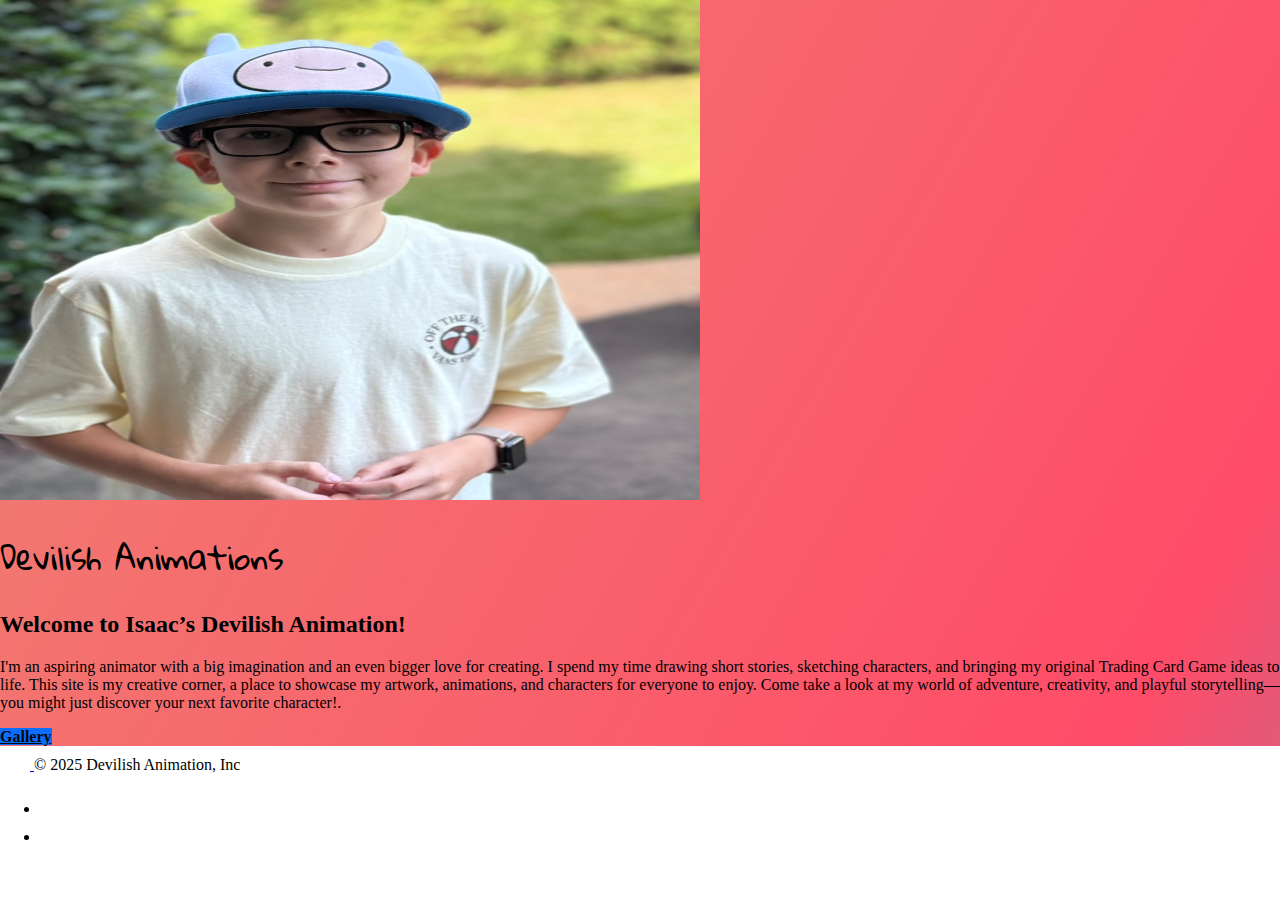
<file: index.html>
<!DOCTYPE html>
<html lang="en">

<head>
    <meta charset="UTF-8">
    <meta name="viewport" content="width=device-width, initial-scale=1.0">
    <title>Devilish Animations</title>
    <link href="https://cdn.jsdelivr.net/npm/bootstrap@5.3.8/dist/css/bootstrap.min.css" rel="stylesheet"
        integrity="sha384-sRIl4kxILFvY47J16cr9ZwB07vP4J8+LH7qKQnuqkuIAvNWLzeN8tE5YBujZqJLB" crossorigin="anonymous">
    <link rel="stylesheet" href="./css/style.css">
    <link rel="preconnect" href="https://fonts.googleapis.com">
    <link rel="preconnect" href="https://fonts.gstatic.com" crossorigin>
    <link href="https://fonts.googleapis.com/css2?family=Architects+Daughter&family=Gloria+Hallelujah&display=swap"
        rel="stylesheet">
</head>

<body>

    <!-- Title -->
    <section id="title" class="gradient-background">

    <div class="container col-xxl-8 px-4 py-5">
        <div class="row flex-lg-row-reverse align-items-center g-5 py-5">
            <div class="col-10 col-sm-8 col-lg-6"> <img src="./images/Isaac.jpeg" class="d-block mx-lg-auto img-fluid"
                    alt="Bootstrap Themes" width="700" height="500" loading="lazy"> </div>
            <div class="col-lg-6">
                <h1 class="display-2 fw-bold text-body-emphasis lh-1 mb-3 gloria-hallelujah-regular">Devilish Animations</h1>
                <h2>Welcome to Isaac’s Devilish Animation!</h2>
                <p class="lead">
                I'm an aspiring animator with a big imagination and an even bigger love for creating. I spend my time
                drawing short stories, sketching characters, and bringing my original Trading Card Game ideas to life. This site is my
                creative corner, a place to showcase my artwork, animations, and characters for everyone to enjoy.
                Come take a look at my world of adventure, creativity, and playful storytelling—you might just discover your next
                favorite character!.</p>
                <div class="d-grid gap-2 d-md-flex justify-content-md-start">
                    <a href="./gallery/gallery.html" class="btn btn-primary btn-lg px-4 me-md-2">Gallery</a>
                    <!-- <button type="button" class="btn btn-outline-secondary btn-lg px-4">Default</button> -->
                </div>

            </div>
        </div>
    </div>

    </section>
    <!-- Features -->
    <section id="features">

   <!-- <div class="container">    
    <div id="myCarousel" class="carousel slide mb-6" data-bs-ride="carousel">
        <div class="carousel-indicators"> 
            <button type="button" data-bs-target="#myCarousel" data-bs-slide-to="0"
                class="active" aria-label="Slide 1" aria-current="true"></button>
            <button type="button"
                data-bs-target="#myCarousel" data-bs-slide-to="1" aria-label="Slide 2" class=""></button> 
            <button
                type="button" data-bs-target="#myCarousel" data-bs-slide-to="2" aria-label="Slide 3" class=""></button>
        </div>
        <div class="carousel-inner">
            <div class="carousel-item active"> 
                <img src="./images/tadpole.png" alt="tadpole"  class="d-block w-30">
            </div>
            <div class="carousel-item"> 
                <img src="./images/tadpole_2.png" alt="tadpole_2" class="d-block w-30">
            </div>
            <div class="carousel-item"> 
                <img src="./images/tadpole_3.png" alt="tadpole_3" class="d-block w-30">
            </div>
        </div> 
        <button class="carousel-control-prev" type="button" data-bs-target="#myCarousel" data-bs-slide="prev"> 
            <span class="carousel-control-prev-icon" aria-hidden="true"></span> 
            <span class="visually-hidden">Previous</span>
        </button> 
        <button class="carousel-control-next" type="button" data-bs-target="#myCarousel" data-bs-slide="next">
            <span class="carousel-control-next-icon" aria-hidden="true"></span> 
            <span class="visually-hidden">Next</span>
        </button>
    </div>
   </div> -->

    </section>
    <!-- Testimonial -->
    <section id="testimonial">

    </section>
    <!-- Pricing -->
    <section id="pricing">

    </section>
    <!-- Footer -->
    <section id="footer">

        <div class="container-fluid">
            <footer class="d-flex flex-wrap justify-content-between align-items-center py-3 my-4 border-top">
                <div class="col-md-4 d-flex align-items-center"> <a href="/"
                        class="mb-3 me-2 mb-md-0 text-body-secondary text-decoration-none lh-1" aria-label="Bootstrap"> <svg
                            class="bi" width="30" height="24" aria-hidden="true">
                            <use xlink:href="#bootstrap"></use>
                        </svg> </a> <span class="mb-3 mb-md-0 text-body-secondary">© 2025 Devilish Animation, Inc</span> </div>
                <ul class="nav col-md-4 justify-content-end list-unstyled d-flex">
                    <li class="ms-3"><a class="text-body-secondary" href="#" aria-label="Instagram"><svg class="bi" width="24"
                                height="24" aria-hidden="true">
                                <use xlink:href="#instagram"></use>
                            </svg></a></li>
                    <li class="ms-3"><a class="text-body-secondary" href="#" aria-label="Facebook"><svg class="bi" width="24"
                                height="24">
                                <use xlink:href="#facebook"></use>
                            </svg></a></li>
                </ul>
            </footer>
        </div>

    </section>
    <script src="https://cdn.jsdelivr.net/npm/bootstrap@5.3.8/dist/js/bootstrap.bundle.min.js"
        integrity="sha384-FKyoEForCGlyvwx9Hj09JcYn3nv7wiPVlz7YYwJrWVcXK/BmnVDxM+D2scQbITxI"
        crossorigin="anonymous"></script>
</body>

</html>
</file>
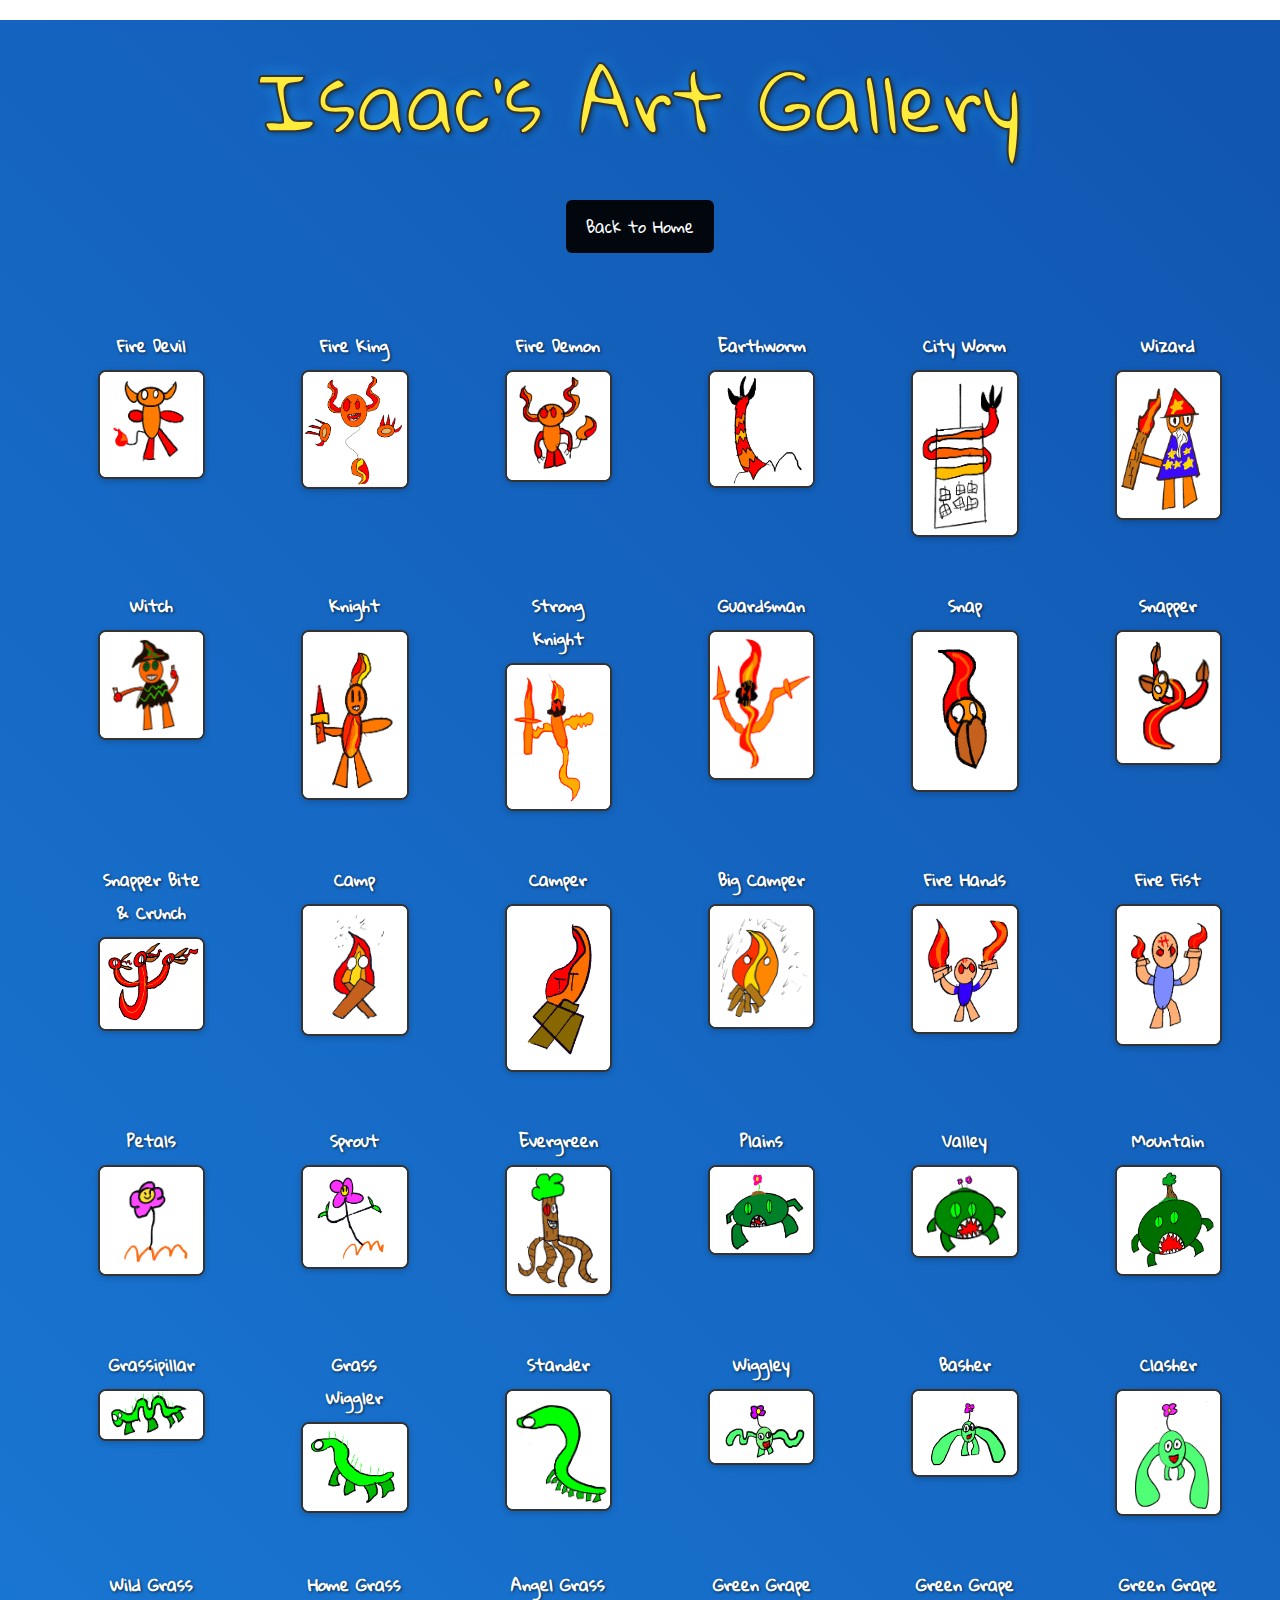
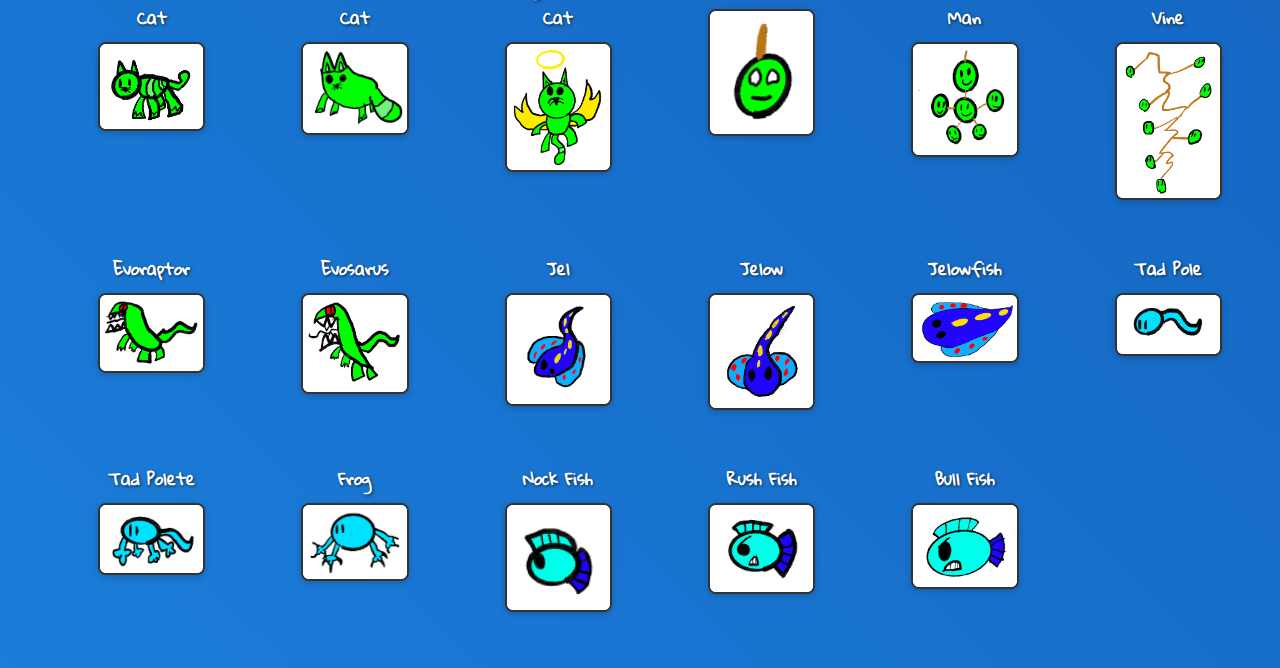
<file: gallery/gallery.html>
<!DOCTYPE html>
<html lang="en">

<head>
    <meta charset="UTF-8">
    <meta name="viewport" content="width=device-width, initial-scale=1.0">
    <title>Isaac's Gallery</title>
    <link rel="stylesheet" href="../css/style.css">
    <link rel="preconnect" href="https://fonts.googleapis.com">
    <link rel="preconnect" href="https://fonts.gstatic.com" crossorigin>
    <link
        href="https://fonts.googleapis.com/css2?family=Architects+Daughter&family=Gloria+Hallelujah&family=Mynerve&display=swap"
        rel="stylesheet">
</head>

<body>
    <div class="gallery-background">
        <h1 class="gallery-title mynerve-regular">Isaac's Art Gallery</h1>

        <div class="back-button">
            <a href="../index.html" class="btn">Back to Home</a>
        </div>


        <div class="gallery-grid">
            <!-- Add your 32 images here -->

            <div class="gallery-grid">

                <figure class="gallery-item">
                    <figcaption>Fire Devil</figcaption>
                    <img src="../images/fire_devil.png" alt="Fire Devil">
                </figure>

                <figure class="gallery-item">
                    <figcaption>Fire King</figcaption>
                    <img src="../images/fire_king.png" alt="Fire King">
                </figure>

                <figure class="gallery-item">
                    <figcaption>Fire Demon</figcaption>
                    <img src="../images/fire_demon.png" alt="Fire Demon">
                </figure>

                <figure class="gallery-item">
                    <figcaption>Earthworm</figcaption>
                    <img src="../images/earthworm.png" alt="Earthworm">
                </figure>

                <figure class="gallery-item">
                    <figcaption>City Worm</figcaption>
                    <img src="../images/city_worm.png" alt="City Worm">
                </figure>

                <figure class="gallery-item">
                    <figcaption>Wizard</figcaption>
                    <img src="../images/wizard.png" alt="Wizard">
                </figure>

                <figure class="gallery-item">
                    <figcaption>Witch</figcaption>
                    <img src="../images/witch.png" alt="Witch">
                </figure>

                <figure class="gallery-item">
                    <figcaption>Knight</figcaption>
                    <img src="../images/knight.png" alt="Knight">
                </figure>

                <figure class="gallery-item">
                    <figcaption>Strong Knight</figcaption>
                    <img src="../images/strong_knight.png" alt="Strong Knight">
                </figure>

                <figure class="gallery-item">
                    <figcaption>Guardsman</figcaption>
                    <img src="../images/guardsman.png" alt="Guardsman">
                </figure>

                <figure class="gallery-item">
                    <figcaption>Snap</figcaption>
                    <img src="../images/snap.png" alt="Snap">
                </figure>

                <figure class="gallery-item">
                    <figcaption>Snapper</figcaption>
                    <img src="../images/snapper.png" alt="Snapper">
                </figure>

                <figure class="gallery-item">
                    <figcaption>Snapper Bite & Crunch</figcaption>
                    <img src="../images/snapper_bite_crunch.png" alt="Snapper Bite and Crunch">
                </figure>

                <figure class="gallery-item">
                    <figcaption>Camp</figcaption>
                    <img src="../images/camp.png" alt="Camp">
                </figure>

                <figure class="gallery-item">
                    <figcaption>Camper</figcaption>
                    <img src="../images/camper.png" alt="Camper">
                </figure>

                <figure class="gallery-item">
                    <figcaption>Big Camper</figcaption>
                    <img src="../images/big_camper.png" alt="Big Camper">
                </figure>

                <figure class="gallery-item">
                    <figcaption>Fire Hands</figcaption>
                    <img src="../images/fire_hands.png" alt="Fire Hands">
                </figure>

                <figure class="gallery-item">
                    <figcaption>Fire Fist</figcaption>
                    <img src="../images/fire_fist.png" alt="Fire Fist">
                </figure>

                <figure class="gallery-item">
                    <figcaption>Petals</figcaption>
                    <img src="../images/petals.png" alt="Petals">
                </figure>

                <figure class="gallery-item">
                    <figcaption>Sprout</figcaption>
                    <img src="../images/sprout.png" alt="Sprout">
                </figure>

                <figure class="gallery-item">
                    <figcaption>Evergreen</figcaption>
                    <img src="../images/evergreen.png" alt="Evergreen">
                </figure>

                <figure class="gallery-item">
                    <figcaption>Plains</figcaption>
                    <img src="../images/plains.png" alt="Plains">
                </figure>

                <figure class="gallery-item">
                    <figcaption>Valley</figcaption>
                    <img src="../images/valley.png" alt="Valley">
                </figure>

                <figure class="gallery-item">
                    <figcaption>Mountain</figcaption>
                    <img src="../images/mountain.png" alt="Mountain">
                </figure>

                <figure class="gallery-item">
                    <figcaption>Grassipillar</figcaption>
                    <img src="../images/grassipillar.png" alt="Grassipillar">
                </figure>

                <figure class="gallery-item">
                    <figcaption>Grass Wiggler</figcaption>
                    <img src="../images/grass_wiggler.png" alt="Grass Wiggler">
                </figure>

                <figure class="gallery-item">
                    <figcaption>Stander</figcaption>
                    <img src="../images/stander.png" alt="Stander">
                </figure>

                <figure class="gallery-item">
                    <figcaption>Wiggley</figcaption>
                    <img src="../images/wiggly.png" alt="Wiggley">
                </figure>

                <figure class="gallery-item">
                    <figcaption>Basher</figcaption>
                    <img src="../images/basher.png" alt="Basher">
                </figure>

                <figure class="gallery-item">
                    <figcaption>Clasher</figcaption>
                    <img src="../images/clasher.png" alt="Clasher">
                </figure>

                <figure class="gallery-item">
                    <figcaption>Wild Grass Cat</figcaption>
                    <img src="../images/wild_grass_cat.png" alt="Wild Grass Cat">
                </figure>

                <figure class="gallery-item">
                    <figcaption>Home Grass Cat</figcaption>
                    <img src="../images/home_grass_cat.png" alt="Home Grass Cat">
                </figure>

                <figure class="gallery-item">
                    <figcaption>Angel Grass Cat</figcaption>
                    <img src="../images/angel_grass_cat.png" alt="Angel Grass Cat">
                </figure>

                <figure class="gallery-item">
                    <figcaption>Green Grape</figcaption>
                    <img src="../images/green_grape.png" alt="Green Grape">
                </figure>

                <figure class="gallery-item">
                    <figcaption>Green Grape Man</figcaption>
                    <img src="../images/green_grape_man.png" alt="Green Grape Man">
                </figure>

                <figure class="gallery-item">
                    <figcaption>Green Grape Vine</figcaption>
                    <img src="../images/green_grape_vine.png" alt="Green Grape Vine">
                </figure>

                <figure class="gallery-item">
                    <figcaption>Evoraptor</figcaption>
                    <img src="../images/evoraptor.png" alt="Evoraptor">
                </figure>

                <figure class="gallery-item">
                    <figcaption>Evosarus</figcaption>
                    <img src="../images/evosarus.png" alt="Evosarus">
                </figure>

                <figure class="gallery-item">
                    <figcaption>Jel</figcaption>
                    <img src="../images/jel.png" alt="Jel">
                </figure>

                <figure class="gallery-item">
                    <figcaption>Jelow</figcaption>
                    <img src="../images/jelow.png" alt="Jelow">
                </figure>

                <figure class="gallery-item">
                    <figcaption>Jelowfish</figcaption>
                    <img src="../images/jelowfish.png" alt="Jelowfish">
                </figure>

                <figure class="gallery-item">
                    <figcaption>Tad Pole</figcaption>
                    <img src="../images/tad_pole.png" alt="Tad Pole">
                </figure>

                <figure class="gallery-item">
                    <figcaption>Tad Polete</figcaption>
                    <img src="../images/tad_polete.png" alt="Tad Polete">
                </figure>

                <figure class="gallery-item">
                    <figcaption>Frog</figcaption>
                    <img src="../images/frog.png" alt="Frog">
                </figure>

                <figure class="gallery-item">
                    <figcaption>Nock Fish</figcaption>
                    <img src="../images/nock_fish.png" alt="Nock Fish">
                </figure>

                <figure class="gallery-item">
                    <figcaption>Rush Fish</figcaption>
                    <img src="../images/rush_fish.png" alt="Rush Fish">
                </figure>

                <figure class="gallery-item">
                    <figcaption>Bull Fish</figcaption>
                    <img src="../images/bull_fish.png" alt="Bull Fish">
                </figure>

            </div>

            <!-- Lightbox overlay -->
            <div id="lightbox" class="lightbox">
                <span class="close">&times;</span>
                <img class="lightbox-content" id="lightbox-img">
            </div>


            <!-- keep going until all 32 are added -->
        </div>
    </div>
    <script>
        // Get the lightbox
        const lightbox = document.getElementById("lightbox");
        const lightboxImg = document.getElementById("lightbox-img");
        const closeBtn = document.querySelector(".lightbox .close");

        // Add click event to all gallery images
        document.querySelectorAll(".gallery-grid img").forEach(img => {
            img.addEventListener("click", () => {
                lightbox.style.display = "block";
                lightboxImg.src = img.src;
            });
        });

        // Close when clicking the X
        closeBtn.addEventListener("click", () => {
            lightbox.style.display = "none";
        });

        // Close when clicking outside the image
        lightbox.addEventListener("click", (e) => {
            if (e.target === lightbox) {
                lightbox.style.display = "none";
            }
        });
    </script>
</body>




</html>
</file>
<file: css/style.css>
/* Center the carousel in the middle of the page */
.container {
    display: flex;
    justify-content: center;
    align-items: center;
    min-height: 30vh;
    /* adjust height so it centers vertically */
}

/* Style the carousel images */
.carousel-inner img {
    border: 3px solid #333;
    /* dark border around images */
    border-radius: 10px;
    /* rounded corners */
    margin: 0 auto;
    /* centers image horizontally */
    max-width: 400px;
    /* keeps images from being too large */
    height: auto;
    /* keeps aspect ratio */
}

/* Change the next/previous button icons to black */
.carousel-control-prev-icon,
.carousel-control-next-icon {
    filter: invert(100%);
    /* turns the default white icons black */
}

.gradient-background {
    background: linear-gradient(300deg, #00bfff, #ff4c68, #ef8172);
    background-size: 180% 180%;
    animation: gradient-animation 18s ease infinite;
}

@keyframes gradient-animation {
    0% {
        background-position: 0% 50%;
    }

    50% {
        background-position: 100% 50%;
    }

    100% {
        background-position: 0% 50%;
    }
}

.btn-primary {
    background-color: #0d6efd;
    color: #01070d;
        /* your custom color */
        border-color: #0d6efd;
        font-weight: bold;
        transition: color 0.25s, border-color 0.25s, box-shadow 0.25s, transform 0.25s;
}

.btn-primary:hover {
    border-color:#01070d;
    color: white;
    box-shadow: 0 0.5em 0.5em -0.4em #f1ff5c;
    transform: translateY(-0.25em);
    cursor: pointer;
}

.architects-daughter-regular {
    font-family: "Architects Daughter", cursive;
    font-weight: 400;
    font-style: normal;
}
.gloria-hallelujah-regular {
    font-family: "Gloria Hallelujah", cursive;
    font-weight: 400;
    font-style: normal;
}

.mynerve-regular {
    font-family: "Mynerve", cursive;
    font-weight: 400;
    font-style: normal;
}

/* Style the gallery title */
.gallery-title {
    text-align: center;
    font-family: 'Gloria Hallelujah', cursive;
    margin: 20px 0;
    font-size: 5rem;
    animation: bounce 2s infinite;
    color: #ffeb3b;
        -webkit-text-stroke: 2px #333;
    text-shadow: 2px 2px 6px rgba(0, 0, 0, 0.5), 0 0 15px #2196F3;
    
}

@media (max-width: 900px) {
    .gallery-title {
        font-size: 3rem;
    }
}

@media (max-width: 600px) {
    .gallery-title {
        font-size: 2rem;
    }

    .gallery-item figcaption {
        font-size: .9rem;
    }
}

@keyframes bounce {

    0%,
    100% {
        transform: translateY(0);
    }

    50% {
        transform: translateY(-10px);
    }
}

/* Grid container */
.gallery-grid {
    display: grid;
    grid-template-columns: repeat(auto-fit, minmax(180px, 1fr));
    /* more forgiving + auto-fit */
    gap: 20px;
    padding: 20px;
    max-width: 1200px;
    /* <- use max-width + width for broader support */
    width: 100%;
    margin: 0 auto;
    justify-content: center;
}

/* Tablets */
@media (max-width: 768px) {
    .gallery-grid {
        grid-template-columns: repeat(auto-fill, minmax(150px, 1fr));
        gap: 15px;
        justify-content: center;
    }
}

/* phones: exactly 3 columns */
@media (max-width: 600px) {
    .gallery-grid {
        grid-template-columns: repeat(3, 1fr);
        /* 3 equal tracks */
        gap: 4px;
        /* smaller gaps so 3 columns fit */
        padding: 4px;
        /* smaller padding so columns have room */
        align-items: stretch;
            /* make tiles fill cells */
        justify-items: stretch;
        /* center each item in its cell */
    }
}
/* Make all images uniform */
.gallery-grid img {
    width: 100%;
    height: auto;
    /* same height for all images */
    object-fit: contain;
    background: white;
    /* crops nicely to fit */
    border: 2px solid #333;
    /* optional border */
    border-radius: 8px;
    /* slightly rounded corners */
    box-shadow: 0 2px 6px rgba(0, 0, 0, 0.2);
    /* subtle shadow */
    cursor: pointer;
    transition: transform 0.3s ease, box-shadow 0.3s ease;
}

.gallery-grid img:hover {
    transform: scale(1.05);
    /* zoom slightly */
    box-shadow: 0 6px 16px rgba(0, 0, 0, 0.4);
}

.gallery-item {
    display: flex;
    flex-direction: column;
    align-items: center;
    /* center caption + image */
    text-align: center;
    /* center text */
}

.gallery-item figcaption {
    margin-bottom: 8px;
    font-size: 1rem;
    /* adjust size */
    font-weight: bold;
    /* make it bold */
    color: #fff;
    /* caption color */
    font-family: 'Gloria Hallelujah', cursive;
    /* change font */
    text-align: center;
    /* alignment: left | right | center */
    text-shadow: 1px 1px 3px rgba(0, 0, 0, 0.7);
    /* optional glow for readability */
}

.gallery-item figcaption {
    font-size: 1rem;
}

@media (max-width: 480px) {
    .gallery-item figcaption {
        font-size: 0.8rem;
        /* smaller text on phones */
    }
}

/* Lightbox container (hidden by default) */
.lightbox {
    display: none;
    /* hidden initially */
    position: fixed;
    /* stay in place */
    z-index: 9999;
    /* sit on top */
    left: 0;
    top: 0;
    width: 100%;
    height: 100%;
    overflow: auto;
    /* enable scroll if needed */
    background-color: rgba(0, 0, 0, 0.8);
    /* semi-transparent background */
}

/* Lightbox image */
.lightbox-content {
    display: block;
    max-width: 80%;
    max-height: 80%;
    margin: 5% auto;
    /* center vertically and horizontally */
    border-radius: 8px;
    box-shadow: 0 0 20px rgba(255, 255, 255, 0.3);
}

/* Close button (X) */
.lightbox .close {
    position: absolute;
    top: 20px;
    right: 35px;
    color: #fff;
    font-size: 40px;
    font-weight: bold;
    cursor: pointer;
    transition: 0.3s;
}

.lightbox .close:hover {
    color: #ff4c68;
}

@media (max-width: 480px) {
    .lightbox-content {
        max-width: 95%;
        max-height: 70%;
    }
}

.back-button {
    text-align: center;
    margin: 20px 0;
}

.back-button .btn {
    display: inline-block;
    padding: 10px 20px;
    background-color: #01070d;
    /* Bootstrap blue */
    color: white;
    text-decoration: none;
    border-radius: 6px;
    font-size: 16px;
    font-family: 'Gloria Hallelujah', cursive;
    transition: background 0.3s ease;
}

.back-button .btn:hover {
    background-color: #d20909;
}

@media (max-width: 600px) {
    .back-button .btn {
        padding: 8px 14px;
        font-size: 14px;
    }
}

html,
body {
    margin: 0;
    padding: 0;
    width: 100%;
    overflow-x: hidden;
    /* prevent horizontal scrollbars */
}

.gallery-background {
    background: linear-gradient(45deg, #2196F3 0%, #0D47A1 100%);
    background-size: 200% 200%;
    animation: bg-shift 6s ease infinite;
    min-height: 100vh;
    /* full height */
    width: 100%;
    /* full width */
    box-sizing: border-box;
}

@keyframes bg-shift {
    0% {
        background-position: 0% 50%;
    }

    50% {
        background-position: 100% 50%;
    }

    100% {
        background-position: 0% 50%;
    }
}

@media (max-width: 480px) {
    #footer footer {
        flex-direction: column;
        text-align: center;
    }

    #footer .nav {
        justify-content: center;
        margin-top: 10px;
    }
}
</file>
